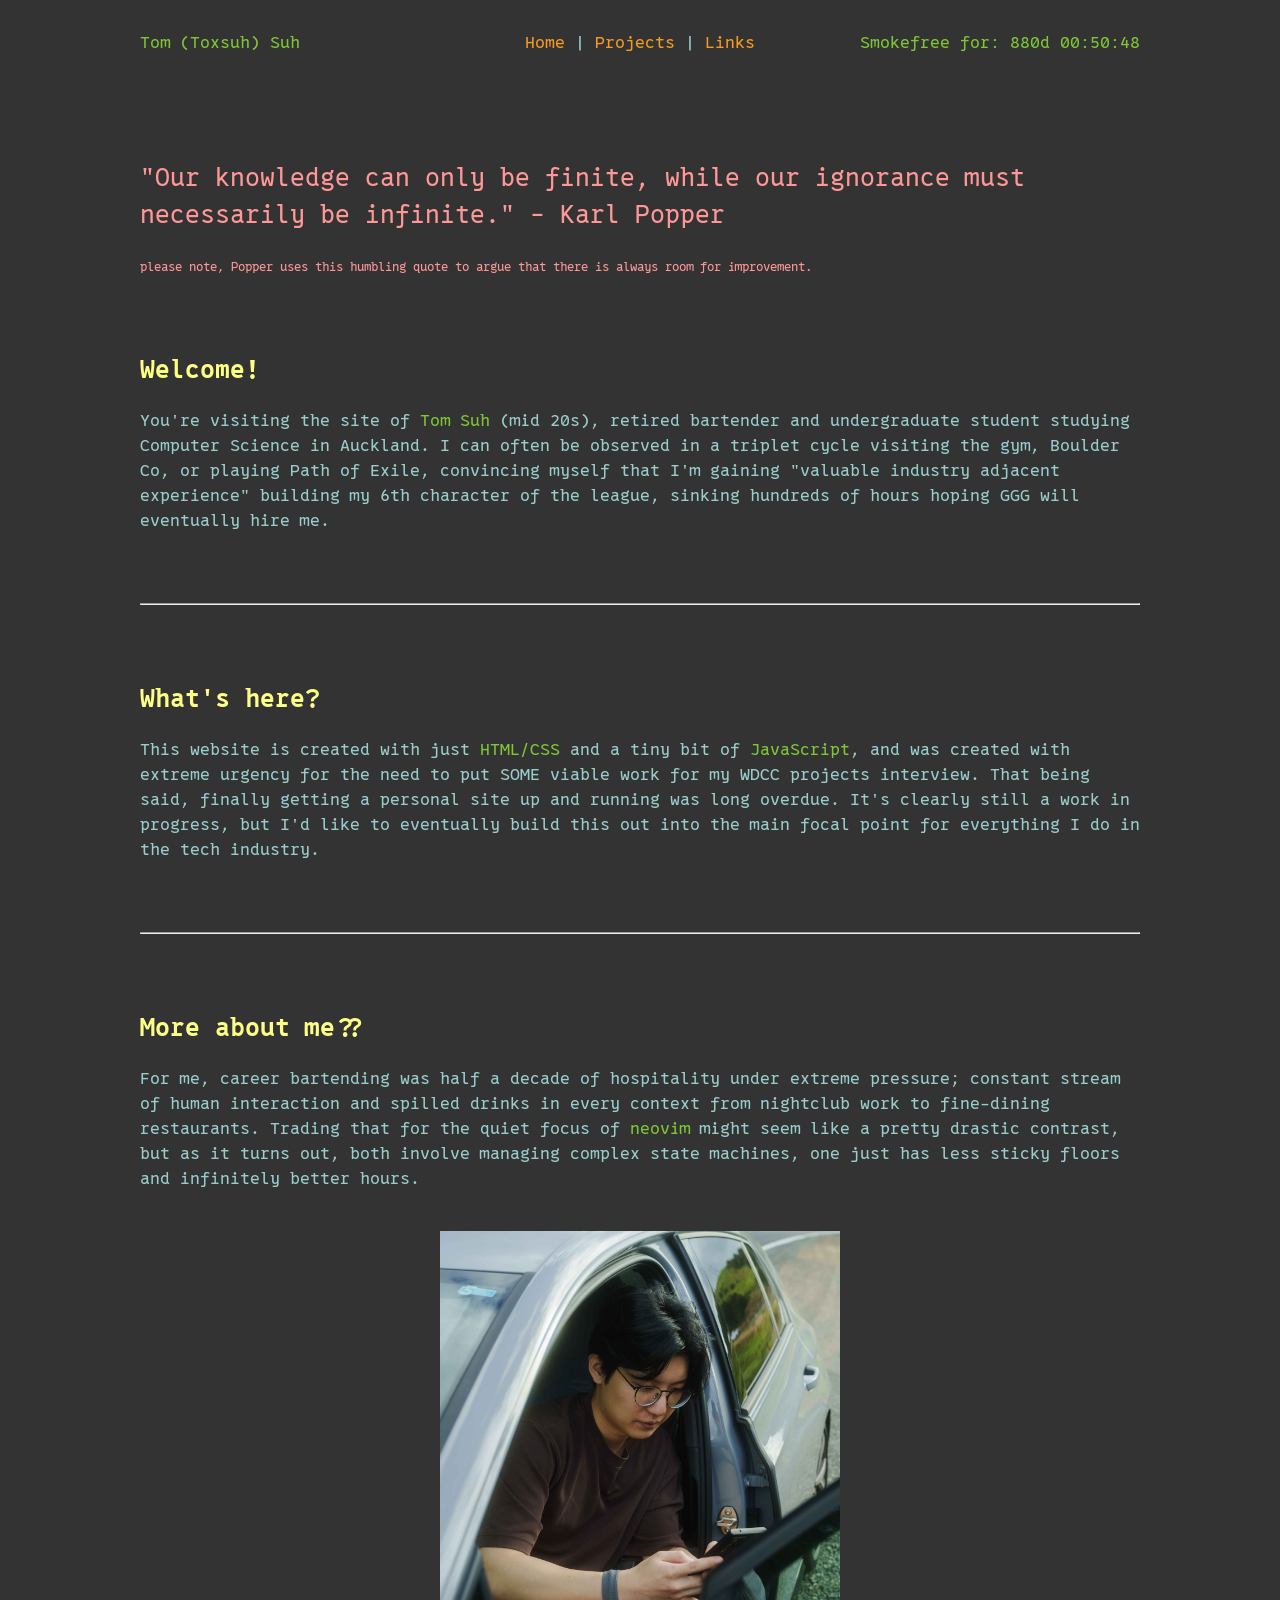
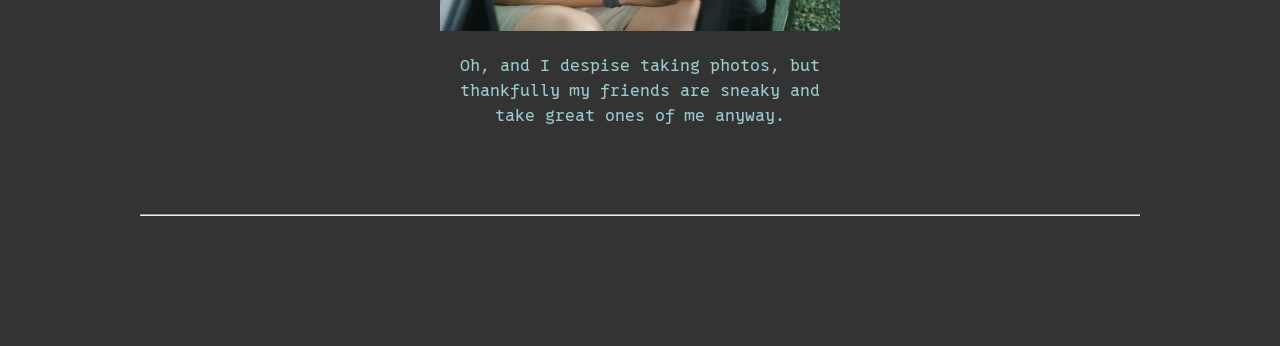
<file: index.html>
<!DOCTYPE html>
<html lang="en">
<head>
    <meta charset="UTF-8">
    <meta name="viewport" content="width=device-width, initial-scale=1.0">
    <title>Home | Toxsuh</title>
    <link rel="stylesheet" href="./style.css">
</head>
<body>
    <nav class="navbar">
        <div class="nav-left">
            <span><a href="index.html">Tom (Toxsuh) Suh</a></span>
        </div>
    
        <div class="nav-center">
            <a href="index.html">Home</a>
            <span class="navbar-divider">|</span>
            <a href="projects.html">Projects</a>
            <span class="navbar-divider">|</span>
            <a href="links.html">Links</a>
        </div>

        <div class="nav-right highlight" >
            <div id="smokefree-counter">
                Smokefree for: <span id="time-elapsed">Calculating...</span>
            </div>
        </div>
    </nav>
    <div class="topic">
        <p class="quote">"Our knowledge can only be finite, while our ignorance must necessarily be infinite." - Karl Popper<p>
        <p class="quotefollow">please note, Popper uses this humbling quote to argue that there is always room for improvement.</p>

        <h2 class="intro">Welcome!</h2>
        <p>You're visiting the site of <span class="highlight">Tom Suh</span> (mid 20s), retired bartender and undergraduate student studying Computer Science in Auckland.
            I can often be observed in a triplet cycle visiting the gym, Boulder Co, or playing Path of Exile, convincing myself that
            I'm gaining "valuable industry adjacent experience" building my 6th character of the league, sinking hundreds of hours hoping
            GGG will eventually hire me.
        </p>
        <hr>
        <h2 class="intro">What's here?</h2>
        <p>This website is created with just <span class="highlight">HTML/CSS</span> and a tiny bit of <span class="highlight">JavaScript</span>, 
            and was created with extreme urgency for the need to put SOME viable work for my 
            WDCC projects interview. That being said, finally getting a personal site up and running was long overdue. It's clearly still 
        a work in progress, but I'd like to eventually build this out into the main focal point for everything I do in the tech industry.</p>
        <hr>
        <h2 class="intro">More about me??</h2>
        <p>For me, career bartending was half a decade of hospitality under extreme pressure; constant stream of human interaction and spilled drinks
            in every context from nightclub work to fine-dining restaurants. Trading that for the quiet focus of <span class="highlight">neovim</span> might seem like a pretty drastic contrast, but
            as it turns out, both involve managing complex state machines, one just has less sticky floors and infinitely better hours.
        </p>
        <div class="photo">
            <div class="photo-container">
                <img src="./public/Thankyouandrew.jpg" alt="Nice photo of me taken by Andrew">
            </div>
            <p class="photo-follow">Oh, and I despise taking photos, but thankfully my friends are sneaky and take great ones of me anyway.</p>
        </div>

    <hr>
    </div>
<script src="script.js"></script>
</body>
</html>
</file>
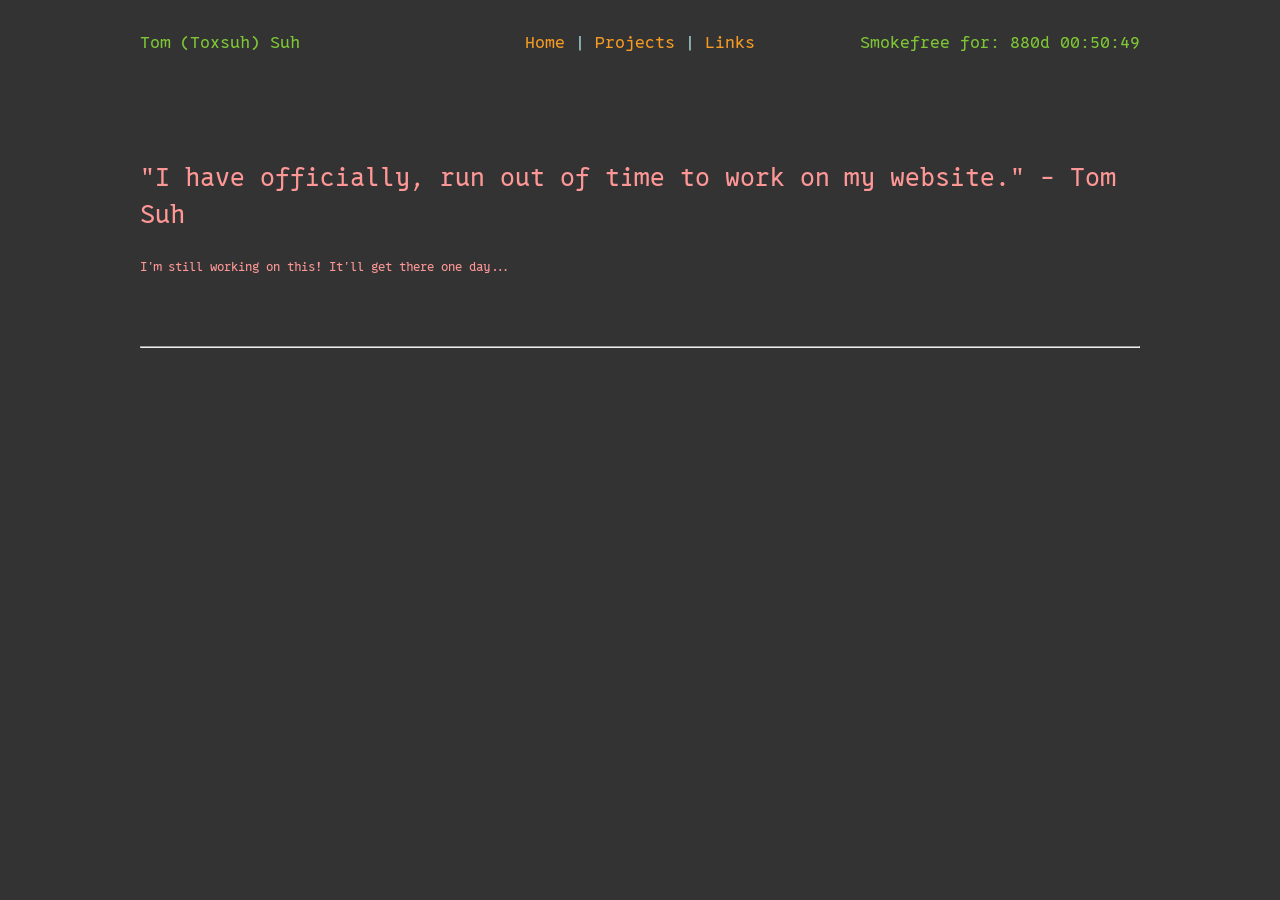
<file: links.html>
<!DOCTYPE html>
<html lang="en">
<head>
    <meta charset="UTF-8">
    <meta name="viewport" content="width=device-width, initial-scale=1.0">
    <title>Links | Toxsuh</title>
    <link rel="stylesheet" href="./style.css">
</head>
<body>
    <nav class="navbar">
        <div class="nav-left">
            <span><a href="index.html">Tom (Toxsuh) Suh</a></span>
        </div>
    
        <div class="nav-center">
            <a href="index.html">Home</a>
            <span class="navbar-divider">|</span>
            <a href="projects.html">Projects</a>
            <span class="navbar-divider">|</span>
            <a href="links.html">Links</a>
        </div>

        <div class="nav-right highlight" >
            <div id="smokefree-counter">
                Smokefree for: <span id="time-elapsed">Calculating...</span>
            </div>
        </div>
    </nav>
    <div class="topic">
        <p class="quote">"I have officially, run out of time to work on my website." - Tom Suh<p>
        <p class="quotefollow">I'm still working on this! It'll get there one day...</p>

    <hr>
    </div>
    <script src="script.js"></script>
</body>
</html>
</file>
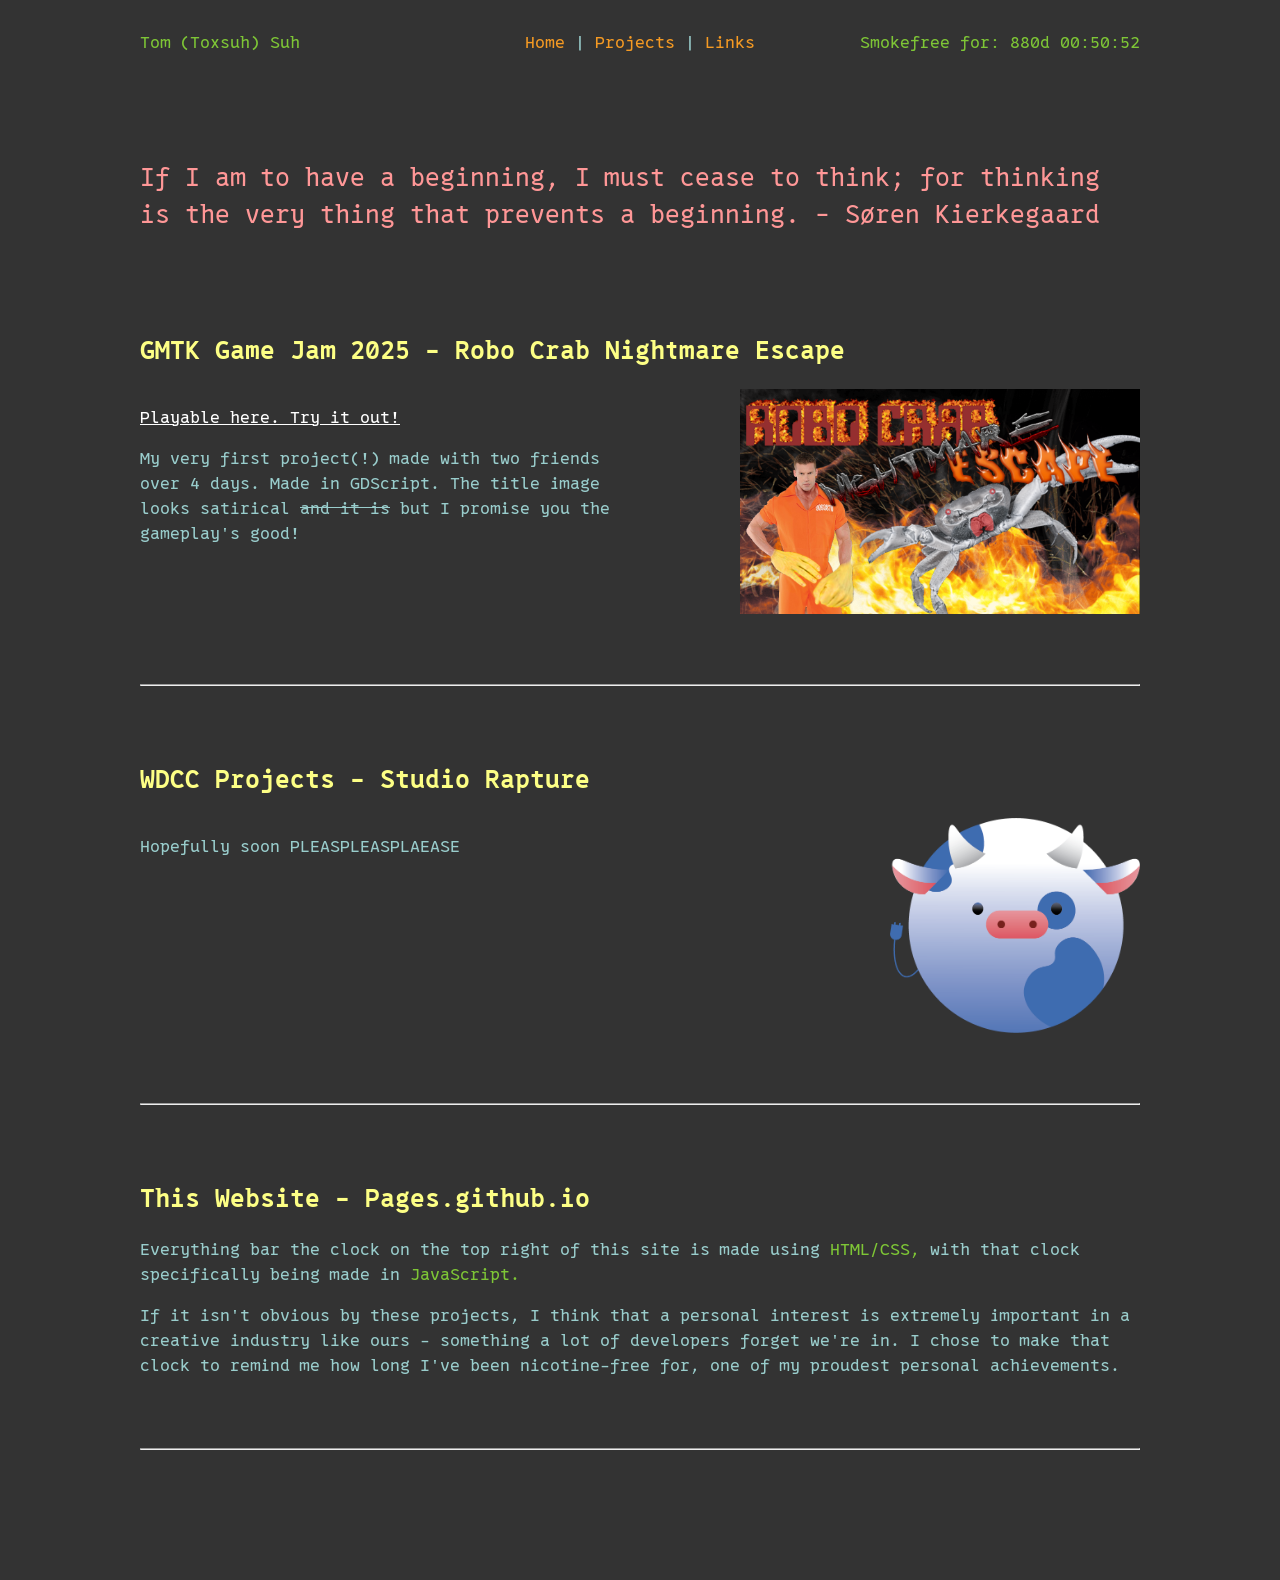
<file: projects.html>
<!DOCTYPE html>
<html lang="en">
<head>
    <meta charset="UTF-8">
    <meta name="viewport" content="width=device-width, initial-scale=1.0">
    <title>Projects | Toxsuh</title>
    <link rel="stylesheet" href="./style.css">
</head>
<body>
    <nav class="navbar">
        <div class="nav-left">
            <span><a href="index.html">Tom (Toxsuh) Suh</a></span>
        </div>
    
        <div class="nav-center">
            <a href="index.html">Home</a>
            <span class="navbar-divider">|</span>
            <a href="projects.html">Projects</a>
            <span class="navbar-divider">|</span>
            <a href="links.html">Links</a>
        </div>

        <div class="nav-right highlight" >
            <div id="smokefree-counter">
                Smokefree for: <span id="time-elapsed">Calculating...</span>
            </div>
        </div>
    </nav>
    <div class="topic">
        <p class="quote">If I am to have a beginning, I must cease to think; for thinking is the very thing that prevents a beginning. - Søren Kierkegaard<p>
        <p class="quotefollow"></p>

        <h2 class="intro">GMTK Game Jam 2025 - Robo Crab Nightmare Escape</h2>
        <div class="GMTK">
            <div class="GMTK-text">
                <p><a href="https://threebus.itch.io/robo-crab-nightmare-escape">Playable here. Try it out!</a></p>
                <p>My very first project(!) made with two friends over 4 days. Made in GDScript. 
                    The title image looks satirical <s>and it is</s> but I promise you the gameplay's good!</p>
            </div>
            <div class="GMTK-photo">
                <img src="./public/title.png" alt="Title image for Robo Crab Nightmare Escape">
            </div>
        </div>

        <hr>

        <h2 class="intro">WDCC Projects - Studio Rapture</h2>
        <div class="GMTK">
            <div class="GMTK-text">
                <p>Hopefully soon PLEASPLEASPLAEASE</p>
            </div>
            <div class="Webster-photo">
                <img src="./public/newWebster.png" alt="WDCC's mascot, Webster. Say hi!">
            </div>
        </div>

        <hr>

        <h2 class="intro">This Website - Pages.github.io</h2>
        <p>Everything bar the clock on the top right of this site is made using <span class="highlight">HTML/CSS,</span> with that clock 
        specifically being made in <span class="highlight">JavaScript.</span> </p>
        <p>If it isn't obvious by these projects, I think that a personal
        interest is extremely important in a creative industry like ours - something a lot of developers forget we're in. I chose to make 
        that clock to remind me how long I've been nicotine-free for, one of my proudest personal achievements.</p>
        
        <hr>

        <!-- <div class="photo">
            <div class="photo-container">
                <img src="./public/Thankyouandrew.jpg" alt="Nice photo of me taken by Andrew">
            </div>
            <p class="photo-follow">Oh, and I despise taking photos, but thankfully my friends are sneaky and take great ones of me anyway.</p>
        </div> -->
    </div>
    <script src="script.js"></script>
</body>
</html>
</file>
<file: style.css>
@font-face {
    font-family: "0xProto";
    src: url("fonts/0xProto-Regular.woff2") format("woff2");
    font-weight: 400;
    font-style: normal;
}

@font-face {
    font-family: "0xProto";
    src: url("fonts/0xProto-Bold.woff2") format("woff2");
    font-weight: 700;
    font-style: normal;
}

@font-face {
    font-family: "0xProto";
    src: url("fonts/0xProto-Italic.woff2") format("woff2");
    font-weight: 400;
    font-style: italic;
}

html {
    background-color: #333333;
}

body {
    font-family: "0xProto", monospace;
    color: #99cdcc;
    max-width: 1000px;
    margin: 0 auto;
    padding: 30px 20px;
}

.navbar {
    display: grid;
    grid-template-columns: 1fr auto 1fr;
    align-items: center;
    font-size: 16px;
    margin-bottom: 50px;
}

.nav-left {
    justify-self: start;
}

.nav-center {
    justify-self: center;
}

.nav-right {
    justify-self: end;
}

.nav-left a {
    color: #7ec636;
    text-decoration: none;
    transition: color 0.5s ease;
}

.nav-center a {
    color: #f59a23;
    text-decoration: none;
    transition: color 0.5s ease;
}

.navbar a:hover {
    color: #ffffff;
}

.highlight {
    color: #7ec636; 
}

.whitelight {
    color: #ffffff;
}

.topic {
    padding: 30px 0;
}

.quote {
    color: #ff9797;
    display: flex;
    font-size: 24px;
}

.quotefollow {
    display: flex;
    font-size: 12px;
    color: #ff9797;
    margin-bottom: 50px;
}

.topic h2 {
    color: #fdff85;
}

.photo {
    display: flex;
    flex-direction: column;
    align-items: center;
    margin: 40px 0;
}

.photo img {
    max-width: 400px;
    width: 100%;
    height: auto;
}

.photo-follow {
    max-width: 400px;
    width: 100%;
    text-align: center;
    margin-top: 15px;
}

@media (max-width: 768px) {
    .navbar {
        grid-template-columns: 1fr; 
        gap: 20px;
        text-align: center;
    }
}

.intro {
    margin-top: 75px;
}

.topic a {
    color: #ffffff;
}

.GMTK {
    display: grid;
    grid-template-columns: 1fr 1fr
}

.GMTK p {
    text-align: start;
}

.GMTK img {
    max-width: 400px;
    width: 100%;
    height: auto;
    float: right
}

hr {
    margin: 70px 0;

}

.Webster-photo img {
    max-width: 250px;
    width: 100%;
    height: auto;
    float: right
}
</file>
